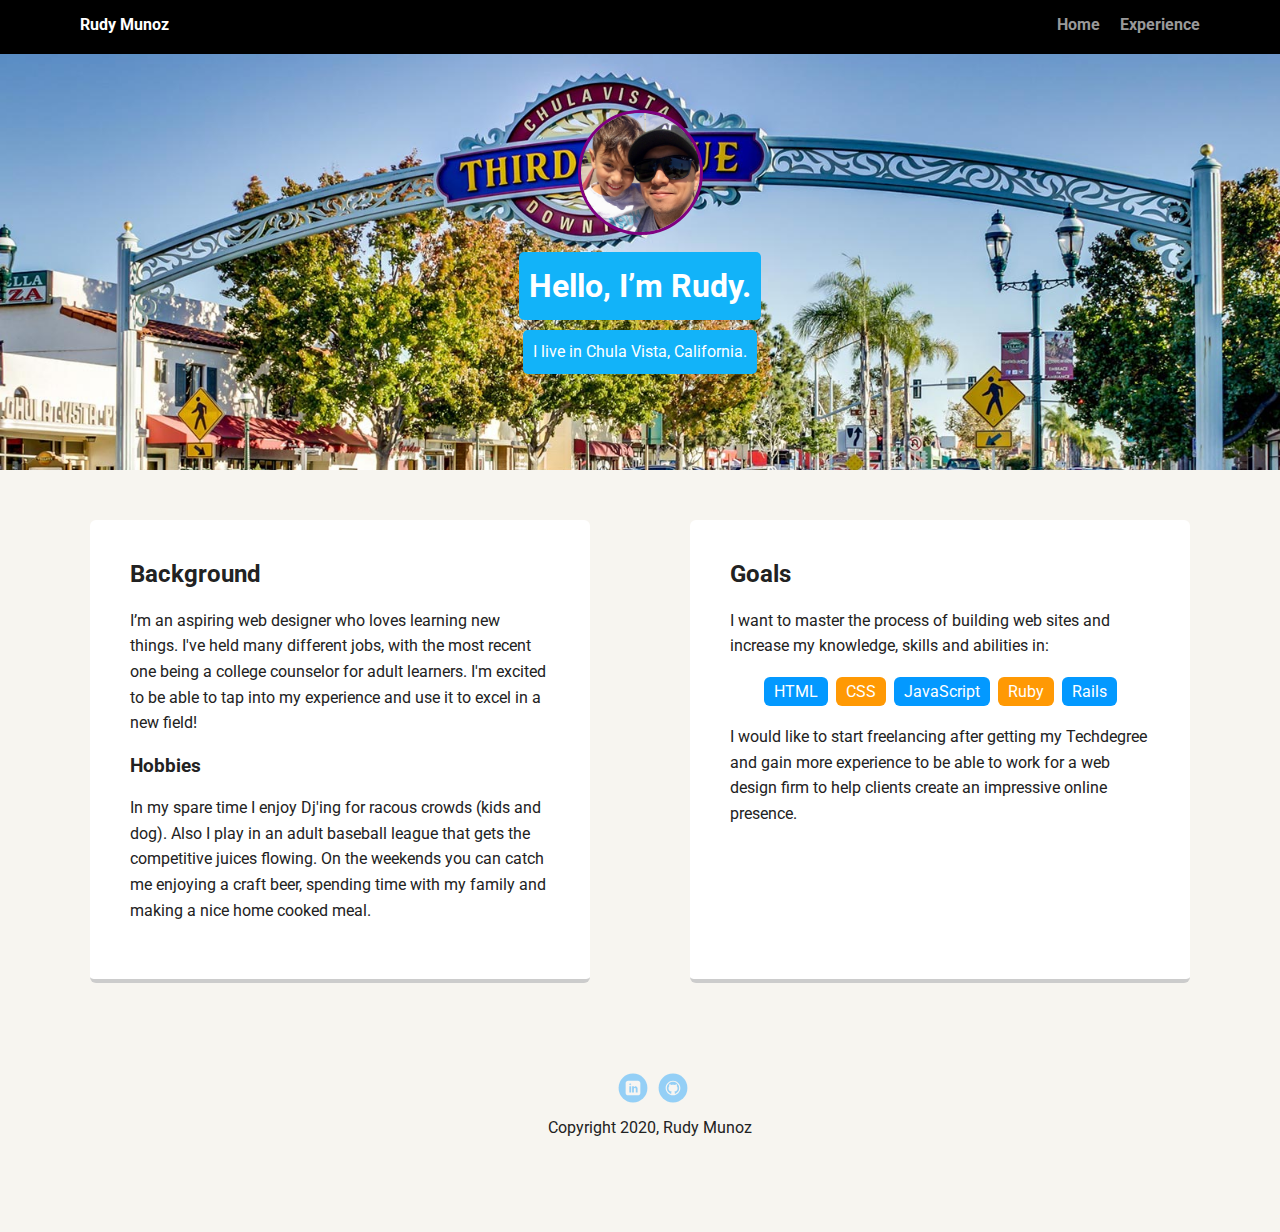
<file: index.html>
<!doctype html>
<html lang="en">
<head>
  <meta charset="utf-8">
  <title>Rudy Munoz's Profile</title>
  <meta name="viewport" content="width=device-width, initial-scale=1.0">
  <link rel="stylesheet" href="styles.css">
  <link href="https://fonts.googleapis.com/css?family=Muli%7CRoboto:400,300,500,700,900" rel="stylesheet"></head>
  <body>

    <div class="main-nav">
        <ul class="nav">
          <li class="name">Rudy Munoz</li>
          <li><a href="index.html">Home</a></li>
          <li><a href="experience.html">Experience</a></li>
        </ul>
    </div>

    <header>
      <img src="images/profilepic.jpeg" alt="Picture of Rudy Munoz" class="profile-image">
      <h1 class="tag name">Hello, I’m Rudy.</h1>
      <p class="tag location">I live in Chula Vista, California.</p>
    </header>

    <main class="flex">
      <div class="card">
        <h2>Background</h2>
        <p>I’m an aspiring web designer who loves learning new things. I've held many different jobs, with the most recent one being a college counselor for adult learners. I'm excited to be able to tap into my experience and use it to excel in a new field!</p>
        <h3> Hobbies </h3>
        <p>In my spare time I enjoy Dj'ing for racous crowds (kids and dog). Also I play in an adult baseball league that gets the competitive juices flowing. On the weekends you can catch me enjoying a craft beer, spending time with my family and making a nice home cooked meal. </p>
      </div>

      <div class="card">
        <h2>Goals</h2>
        <p>I want to master the process of building web sites and increase my knowledge, skills and abilities in:</p>
        <ul class="skills">
          <li>HTML</li>
          <li>CSS</li>
          <li>JavaScript</li>
          <li>Ruby</li>
          <li>Rails</li>
        </ul>
        <p>I would like to start freelancing after getting my Techdegree and gain more experience to be able to work for a web design firm to help clients create an impressive online presence.</p>
      </div>

    </main>
    <footer>
      <ul>
        <li><a href="https://linkedin.com/in/rodolfo-munoz-769749a6/" target="_blank" class="social linkedin">LinkedIn</a></li>
        <li><a href="https://github.com/Rudy-Munoz" target="_blank" class="social github">Github</a></li>
      </ul>
      <p class="copyright">Copyright 2020, Rudy Munoz</p>
    </footer>
  </body>
  </html>
</file>
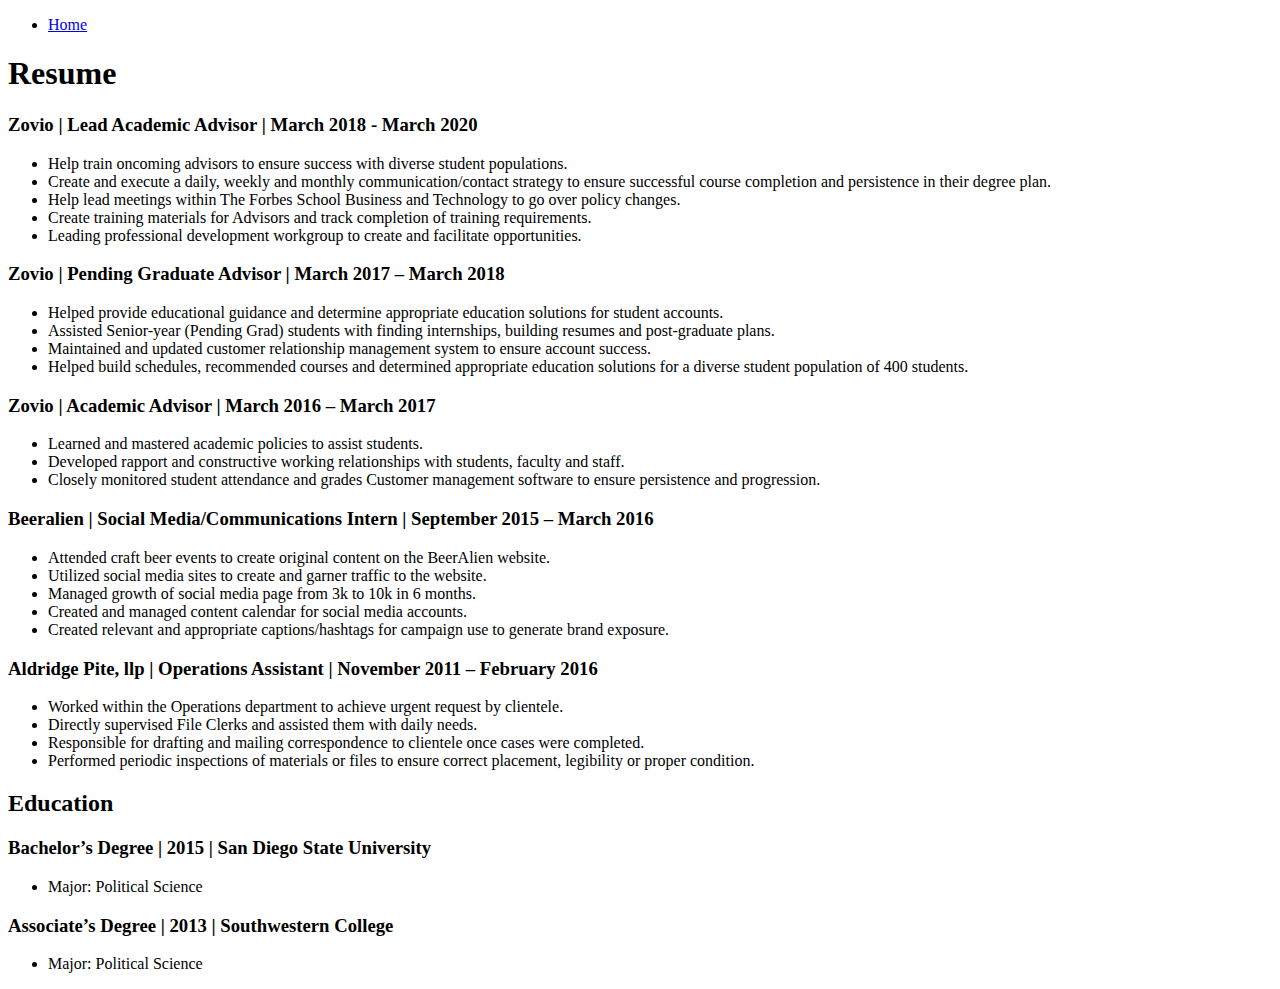
<file: experience.html>
<!DOCTYPE html>
<html lang="en">
<head>
    <title> Experience </title>

<body>
<div class="main-nav">
    <ul class="nav">
      <li><a href="index.html">Home</a></li>
    </ul>
</div>
<header>
  <h1> Resume </h1>
  </header>
<main>
  <div>
  <h3>Zovio | Lead Academic Advisor | March 2018 - March 2020</h3>
    <ul>
     <li>Help train oncoming advisors to ensure success with diverse student populations.</li>
     <li>Create and execute a daily, weekly and monthly communication/contact strategy to ensure successful course completion and persistence in their degree plan.</li>
     <li>Help lead meetings within The Forbes School Business and Technology to go over policy changes.</li>
     <li>Create training materials for Advisors and track completion of training requirements.</li>
     <li>Leading professional development workgroup to create and facilitate opportunities.</li>
    </ul>
    </div>

    <div>
    <h3>Zovio | Pending Graduate Advisor | March 2017 – March 2018</h3>
      <ul>
        <li>Helped provide educational guidance and determine appropriate education solutions for student accounts.</li>
        <li>Assisted Senior-year (Pending Grad) students with finding internships, building resumes and post-graduate plans.</li>
        <li>Maintained and updated customer relationship management system to ensure account success.</li>
        <li>Helped build schedules, recommended courses and determined appropriate education solutions for a diverse student population of 400 students.</li>
      </ul>
      </div>

      <div>
     <h3> Zovio | Academic Advisor | March 2016 – March 2017 </h3>
        <ul>
          <li>Learned and mastered academic policies to assist students.</li>
          <li>Developed rapport and constructive working relationships with students, faculty and staff.</li>
          <li>Closely monitored student attendance and grades Customer management software to ensure persistence and progression.</li>
        </ul>
      </div>

     <div>
    <h3> Beeralien | Social Media/Communications Intern | September 2015 – March 2016</h3>
       <ul>
         <li>Attended craft beer events to create original content on the BeerAlien website.</li>
         <li>Utilized social media sites to create and garner traffic to the website.</li>
         <li>Managed growth of social media page from 3k to 10k in 6 months.</li>
         <li>Created and managed content calendar for social media accounts.</li>
         <li>Created relevant and appropriate captions/hashtags for campaign use to generate brand exposure.</li>
       </ul>
       </div>

    <div>
    <h3> Aldridge Pite, llp | Operations Assistant | November 2011 – February 2016 </h3>
        <ul>
          <li>Worked within the Operations department to achieve urgent request by clientele.</li>
          <li>Directly supervised File Clerks and assisted them with daily needs.</li>
          <li>Responsible for drafting and mailing correspondence to clientele once cases were completed.</li>
          <li>Performed periodic inspections of materials or files to ensure correct placement, legibility or proper condition.</li>
        </ul>
      </div>

 <h2> Education </h2>
   <h3> Bachelor’s Degree | 2015 | San Diego State University</h3>
       <ul><li> Major: Political Science</li></ul>
   <h3> Associate’s Degree | 2013 | Southwestern College</h3>
       <ul><li> Major: Political Science</li></ul>

  </main>


</body>
</html>
</file>
<file: styles.css>
/* Global Layout Set-up */
* {
  box-sizing: border-box;
}

body {
  margin: 0;
  padding: 0;
  text-align: center;
  font-family: 'Roboto', sans-serif;
  color: #222;
  background: #f7f5f0;
}
/* Link Styles */

a {
  text-decoration: none;
  color: #999;
}
a:hover {
  color: #blue;
}

/* Section Styles */

.main-nav {
  width: 100%;
  background: black;
  min-height: 30px;
  padding: 10px;
  position: fixed;
  text-align: center;
}
.nav {
  display: flex;
  justify-content: space-around;
  font-weight: 700;
  list-style-type: none;
  margin: 0 auto;
  padding: 0;
}

.nav .name {
    display: block;
    margin-right: auto;
    color: white;
}
.nav li {
  padding: 5px 10px 10px 10px;
}
.nav a {
  transition: all .5s;
}
.nav a:hover {
  color: blue
}

header {
  text-align: center;
  background: url('images/NBackgroundChulaVista.jpg') no-repeat top center ;
  background-size: cover;
  overflow: hidden;
  padding-top: 60px;
}
header {
  line-height: 1.5;
}
header .profile-image {
  margin-top: 50px;
  width: 125px;
  height: 125px;
  border-radius: 50%;
  border: 3px Solid Purple;
  transition: all .5s;
}
header .profile-image:hover {
  transform: scale(1.5) rotate(10deg);
}
.tag {
  background-color: #12B3F9;
  color: white;
  padding: 10px;
  border-radius: 5px;
  display: table;
  margin: 10px auto;
}
.location {
  background-color: #12B3F9;
  color: white;
}
.card {
  margin: 30px;
  padding: 20px 40px 40px;
  max-width: 500px;
  text-align: left;
  background: #fff;
  border-bottom: 4px solid #ccc;
  border-radius: 6px;
  transition: all .5s;
}
.card:hover {
  border-color: #ff99ff;
}

ul.skills {
  padding: 0;
  text-align: center;
}

.skills li {
  border-radius: 6px;
  display: inline-block;
  background: #ff9904;
  color: white;
  padding: 5px 10px;
  margin: 2px;
}

.skills li:nth-child(odd) {
  background: #0399ff;
}

footer {
  width: 100%;
  min-height: 30px;
  padding: 20px 0 40px 20px;
}

footer .copyright {
  top: -8px;
  font-size: .75em;
}

footer ul {
  list-style-type: none;
  margin: 0;
  padding: 0;
}

footer ul li {
  display: inline-block;
}

a.social {
  display: inline-block;
  text-indent: -9999px;
  margin-left: 5px;
  width: 30px;
  height: 30px;
  background-size: 30px 30px;
  opacity: .4;
  transition: all .5s;
}
a.twitter {
  background-image: url(images/twitter.svg);
}
a.linkedin {
  background-image: url(images/linkedin.svg);
}
a.github {
  background-image: url(images/github.svg);
}
a.social:hover {
  opacity: 1;
}
.clearfix {
  clear: both;
}

/* Styles for larger screens */
@media screen and (min-width: 720px) {

  .flex {
      display: -ms-flexbox;      /* TWEENER - IE 10 */
      display: flex;
      max-width: 1200px;
      -ms-flex-pack: distribute;
      justify-content: space-around;
      margin: 0 auto;
  }

  header {
    min-height: 470px;
  }

  .nav {
    max-width: 1200px;
    padding: 0 30px;
  }


  main {
    padding-top: 20px;
  }

  main p {
    line-height: 1.6em;
  }

  footer {
    font-size: 1.3em;
    max-width: 1200px;
    margin: 40px auto;
  }

}
</file>
